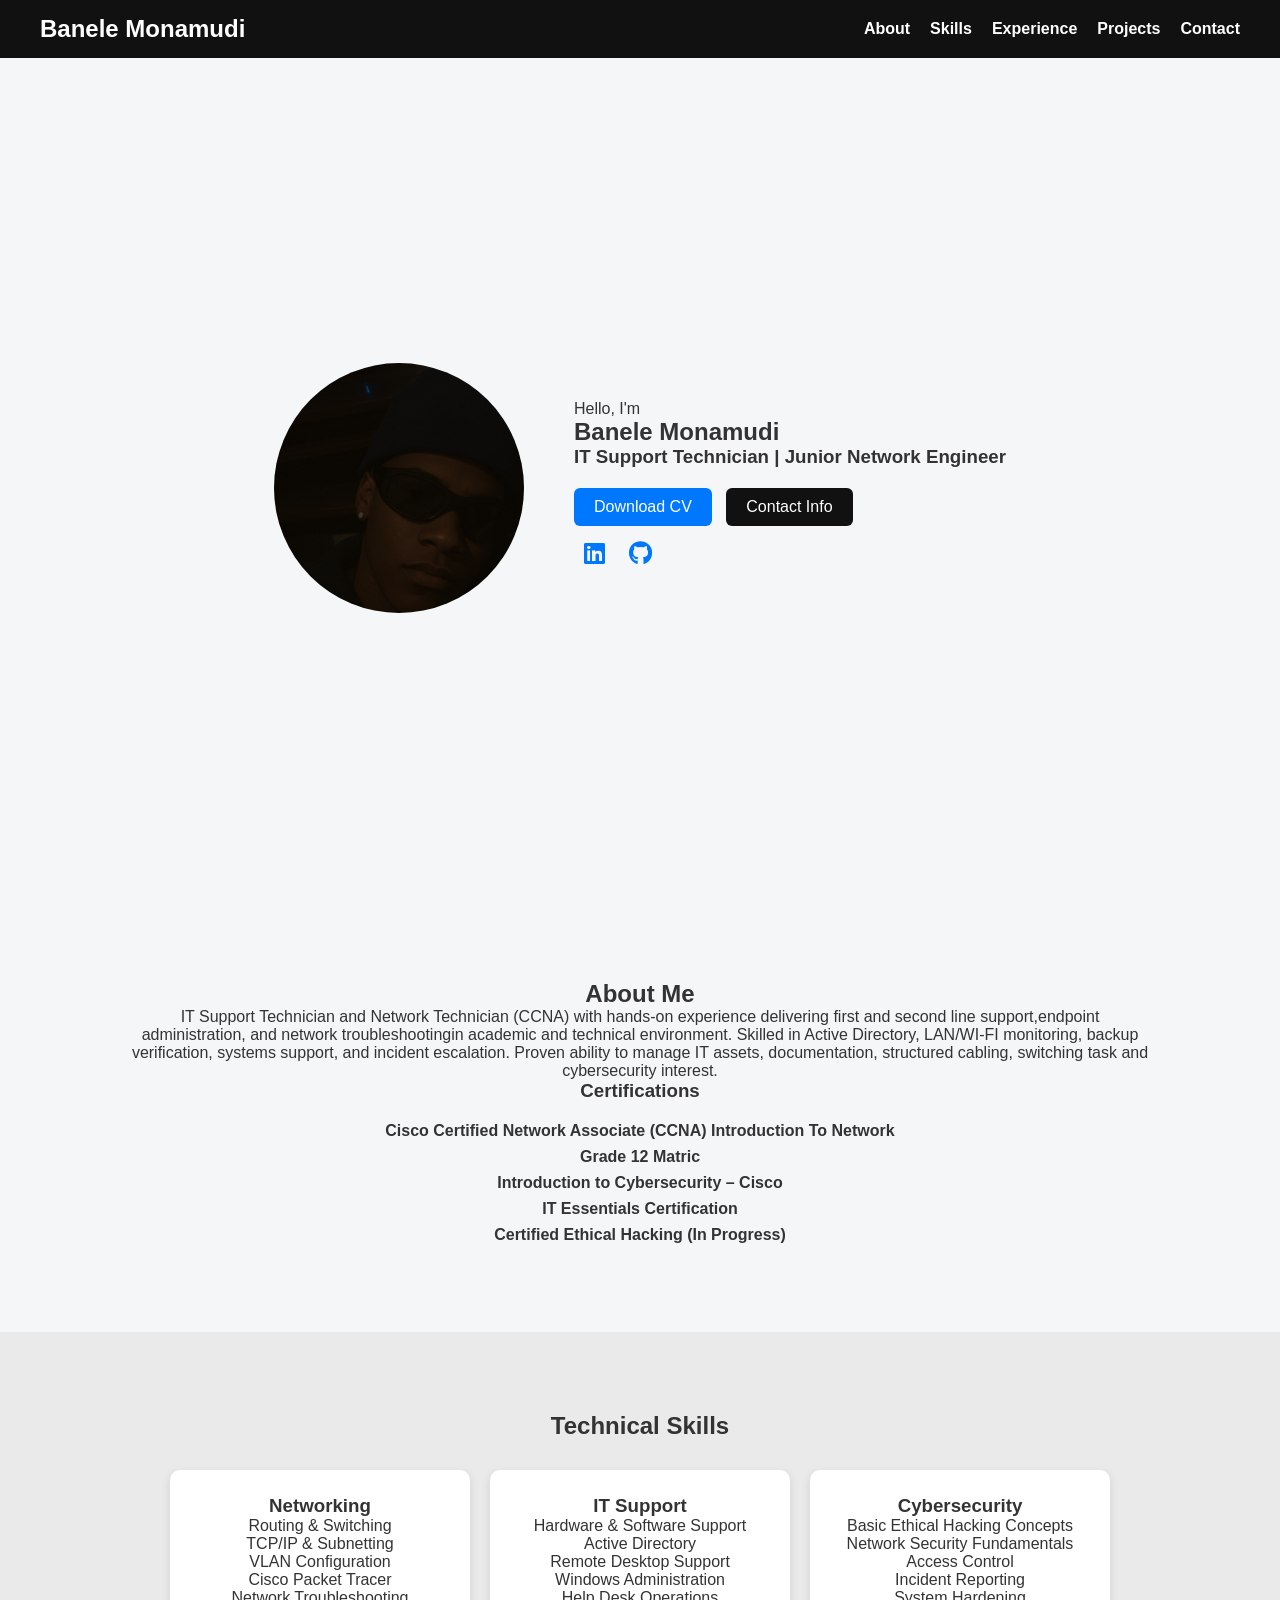
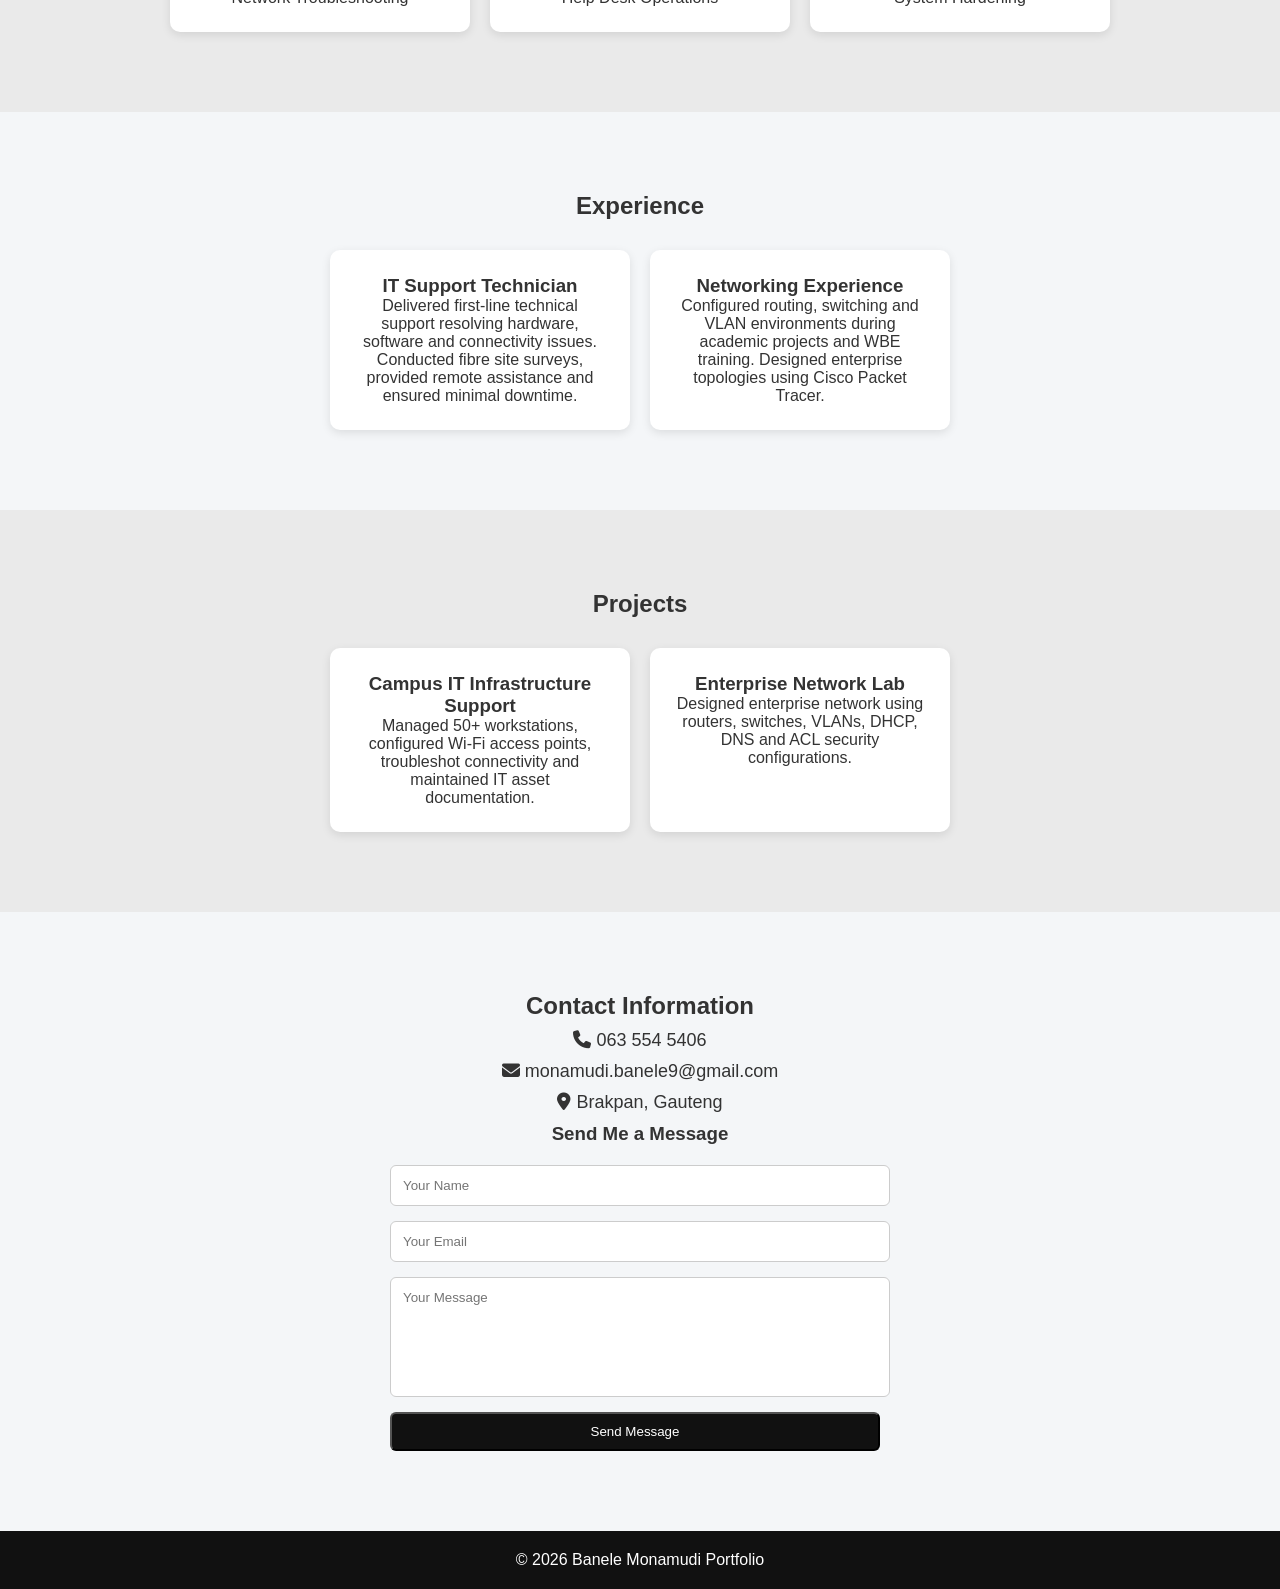
<file: Monamudi Portfolio/index.html>
<!DOCTYPE html>
<html lang="en">
<head>
<meta charset="UTF-8">
<meta name="viewport" content="width=device-width, initial-scale=1.0">

<title>Banele Innocent Monamudi Portfolio</title>

<link rel="stylesheet" href="style.css">

<link href="https://cdnjs.cloudflare.com/ajax/libs/font-awesome/6.5.0/css/all.min.css" rel="stylesheet">

</head>

<body>

<!-- NAVBAR -->
<header>
<nav class="navbar">

<h2 class="logo">Banele Monamudi</h2>

<ul class="nav-links" id="navLinks">
<li><a href="#about">About</a></li>
<li><a href="#skills">Skills</a></li>
<li><a href="#experience">Experience</a></li>
<li><a href="#projects">Projects</a></li>
<li><a href="#contact">Contact</a></li>
</ul>

<div class="menu" onclick="toggleMenu()">
<i class="fas fa-bars"></i>
</div>

</nav>
</header>

<!-- HERO -->
<section class="hero">

<div class="hero-img">
<img src="images/ChatGPT Image May 20, 2025, 01_38_12 PM.png" alt="profile">
</div>

<div class="hero-text">
<p>Hello, I'm</p>
<h1>Banele Monamudi</h1>
<h3>IT Support Technician | Junior Network Engineer</h3>

<div class="buttons">
    <a class="btn" href="cv.html">Download CV</a>
<a class="btn dark" href="#contact">Contact Info</a>
</div>

<div class="socials">
<a href="https://linkedin.com" target="_blank"><i class="fab fa-linkedin"></i></a>
<a href="https://github.com" target="_blank"><i class="fab fa-github"></i></a>
</div>

</div>
</section>

<!-- ABOUT -->
<section id="about" class="section">

<h2>About Me</h2>

<p>
IT Support Technician and Network Technician (CCNA) with hands-on experience delivering first and second line support,endpoint administration, and network troubleshootingin academic and technical environment. Skilled in Active Directory, LAN/WI-FI monitoring, backup verification, systems support, and incident escalation. Proven ability to manage IT assets, documentation, structured cabling, switching task and cybersecurity interest.
</p>

<h3>Certifications</h3>

<ul class="cert-list">
<li>Cisco Certified Network Associate (CCNA) Introduction To Network</li>
<li>Grade 12 Matric</li>
<li>Introduction to Cybersecurity – Cisco</li>
<li>IT Essentials Certification</li>
<li>Certified Ethical Hacking (In Progress)</li>

</ul>

</section>

<!-- SKILLS PAGE -->
<section id="skills" class="section gray">

<h2>Technical Skills</h2>

<div class="cards">

<div class="card">
<h3>Networking</h3>
<p>
Routing & Switching<br>
TCP/IP & Subnetting<br>
VLAN Configuration<br>
Cisco Packet Tracer<br>
Network Troubleshooting
</p>
</div>

<div class="card">
<h3>IT Support</h3>
<p>
Hardware & Software Support<br>
Active Directory<br>
Remote Desktop Support<br>
Windows Administration<br>
Help Desk Operations
</p>
</div>

<div class="card">
<h3>Cybersecurity</h3>
<p>
Basic Ethical Hacking Concepts<br>
Network Security Fundamentals<br>
Access Control<br>
Incident Reporting<br>
System Hardening
</p>
</div>

</div>

</section>

<!-- EXPERIENCE -->
<section id="experience" class="section">

<h2>Experience</h2>

<div class="cards">

<div class="card">
<h3>IT Support Technician</h3>
<p>
Delivered first-line technical support resolving hardware,
software and connectivity issues. Conducted fibre site surveys,
provided remote assistance and ensured minimal downtime.
</p>
</div>

<div class="card">
<h3>Networking Experience</h3>
<p>
Configured routing, switching and VLAN environments during
academic projects and WBE training. Designed enterprise
topologies using Cisco Packet Tracer.
</p>
</div>

</div>

</section>

<!-- PROJECTS -->
<section id="projects" class="section gray">

<h2>Projects</h2>

<div class="cards">

<div class="card">
<h3>Campus IT Infrastructure Support</h3>
<p>
Managed 50+ workstations, configured Wi-Fi access points,
troubleshot connectivity and maintained IT asset documentation.
</p>
</div>

<div class="card">
<h3>Enterprise Network Lab</h3>
<p>
Designed enterprise network using routers, switches, VLANs,
DHCP, DNS and ACL security configurations.
</p>
</div>

</div>

</section>

<!-- CONTACT PAGE -->
<section id="contact" class="section">

<h2>Contact Information</h2>

<div class="contact-info">

<p><i class="fas fa-phone"></i> 063 554 5406</p>
<p><i class="fas fa-envelope"></i> monamudi.banele9@gmail.com</p>
<p><i class="fas fa-map-marker-alt"></i> Brakpan, Gauteng</p>

</div>




<h3>Send Me a Message</h3>



<!-- EMAIL FORM -->
<form action="https://formsubmit.co/monamudi.banele9@gmail.com" method="POST">

<input type="text" name="name" placeholder="Your Name" required>

<input type="email" name="email" placeholder="Your Email" required>

<textarea name="message" placeholder="Your Message" required></textarea>

<button type="submit" class="btn dark">
Send Message
</button>

<!-- SETTINGS -->
<input type="hidden" name="_captcha" value="false">
<input type="hidden" name="_subject" value="New Portfolio Message!">
<input type="hidden" name="_template" value="table">

</form>

</section>

<footer>
<p>© 2026 Banele Monamudi Portfolio</p>
</footer>

<script src="script.js"></script>

</body>
</html>
</file>
<file: Monamudi Portfolio/style.css>
/* RESET */
*{
margin:0;
padding:0;
box-sizing:border-box;
font-family:Arial, Helvetica, sans-serif;
scroll-behavior:smooth;
}

body{
background:#f4f6f8;
color:#333;
}

/* NAVBAR */
header{
background:#111;
position:fixed;
width:100%;
top:0;
z-index:1000;
}

.navbar{
display:flex;
justify-content:space-between;
align-items:center;
padding:15px 40px;
}

.logo{
color:#fff;
}

.nav-links{
display:flex;
list-style:none;
gap:20px;
}

.nav-links a{
color:white;
text-decoration:none;
font-weight:bold;
}

.menu{
display:none;
color:white;
font-size:22px;
cursor:pointer;
}

/* HERO */
.hero{
height:100vh;
display:flex;
align-items:center;
justify-content:center;
gap:50px;
padding-top:80px;
flex-wrap:wrap;
}

.hero-img img{
width:250px;      
height:250px;     
border-radius:50%;
object-fit:cover;  
}
}

.hero-text h1{
font-size:40px;
margin:10px 0;
}

.buttons{
margin-top:20px;
}

.btn{
background:#0077ff;
color:white;
padding:10px 20px;
margin-right:10px;
border-radius:6px;
text-decoration:none;
display:inline-block;
}

.btn.dark{
background:#111;
}

/* SOCIALS */
.socials i{
font-size:24px;
margin:15px 10px;
cursor:pointer;
color:#0077ff;
}

/* SECTIONS */
.section{
padding:80px 10%;
text-align:center;
}

.gray{
background:#eaeaea;
}

/* CARDS */
.cards{
display:flex;
gap:20px;
justify-content:center;
flex-wrap:wrap;
margin-top:30px;
}

.card{
background:white;
padding:25px;
border-radius:10px;
width:300px;
box-shadow:0 3px 10px rgba(0,0,0,0.1);
transition:0.3s;
}

.card:hover{
transform:translateY(-5px);
}

/* CERT LIST */
.cert-list{
list-style:none;
margin-top:20px;
}

.cert-list li{
margin:8px 0;
font-weight:bold;
}

/* CONTACT */
.contact-info p{
margin:10px 0;
font-size:18px;
}

form{
max-width:500px;
margin:auto;
margin-top:20px;
display:flex;
flex-direction:column;
gap:15px;
}

input, textarea{
padding:12px;
border-radius:6px;
border:1px solid #ccc;
}

textarea{
height:120px;
resize:none;
}

/* FOOTER */
footer{
background:#111;
color:white;
padding:20px;
text-align:center;
}

/* MOBILE */
@media(max-width:768px){

.nav-links{
position:absolute;
right:0;
top:60px;
background:#111;
flex-direction:column;
width:200px;
display:none;
}

.nav-links.show{
display:flex;
}

.menu{
display:block;
}

.hero{
flex-direction:column;
text-align:center;
}

}
</file>
